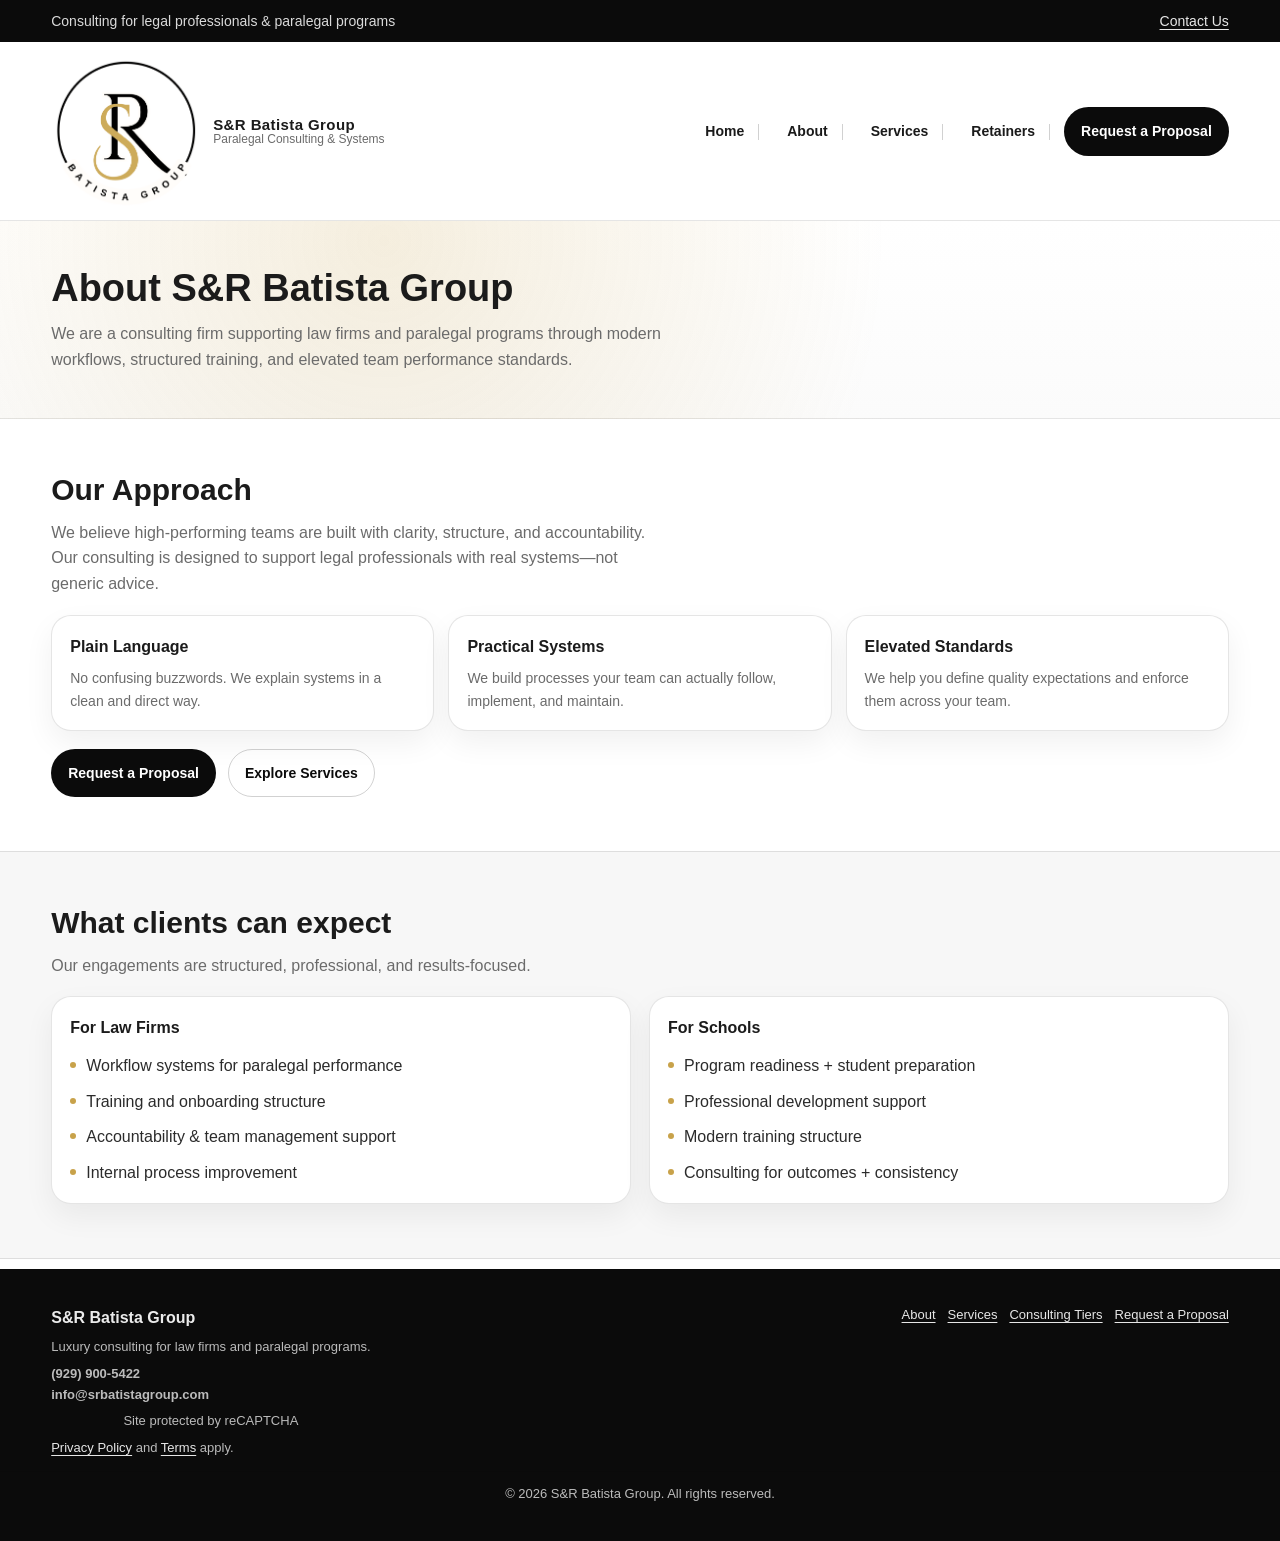
<file: about.html>
<!DOCTYPE html>
<html lang="en">
<head>
  <meta charset="UTF-8" />
  <meta name="viewport" content="width=device-width, initial-scale=1.0" />
  <meta name="format-detection" content="telephone=yes">
  <title>About | S&R Batista Group</title>
  <link rel="stylesheet" href="style.css" />
  <!-- Favicons -->
<link rel="apple-touch-icon" sizes="180x180" href="/assets/favicons/apple-touch-icon.png">
<link rel="icon" type="image/png" sizes="32x32" href="/assets/favicons/favicon-32x32.png">
<link rel="icon" type="image/png" sizes="16x16" href="/assets/favicons/favicon-16x16.png">
<link rel="manifest" href="/assets/favicons/site.webmanifest">
<link rel="mask-icon" href="/assets/favicons/safari-pinned-tab.svg" color="#c8a24a">
<link rel="shortcut icon" href="/assets/favicons/favicon.ico">
<meta name="msapplication-TileColor" content="#ffffff">
<meta name="theme-color" content="#ffffff">
  <script type="application/ld+json">
{
  "@context": "https://schema.org",
  "@graph": [

    {
      "@type": "Organization",
      "@id": "https://srbatistagroup.com/#organization",
      "name": "S&R Batista Group",
      "url": "https://srbatistagroup.com",
      "logo": "https://srbatistagroup.com/logo.png",
      "email": "info@srbatistagroup.com",
      "telephone": "+1-929-900-5422"
    },

    {
      "@type": "ContactPoint",
      "@id": "https://srbatistagroup.com/#contactpoint",
      "telephone": "+1-929-900-5422",
      "contactType": "customer service",
      "email": "info@srbatistagroup.com",
      "availableLanguage": ["English", "Spanish"],
      "areaServed": "US"
    },

    {
      "@type": "ProfessionalService",
      "@id": "https://srbatistagroup.com/#professionalservice",
      "name": "S&R Batista Group",
      "url": "https://srbatistagroup.com",
      "telephone": "+1-929-900-5422",
      "email": "info@srbatistagroup.com",
      "areaServed": {
        "@type": "AdministrativeArea",
        "name": "United States"
      },
      "openingHoursSpecification": {
        "@type": "OpeningHoursSpecification",
        "dayOfWeek": [
          "Monday",
          "Tuesday",
          "Wednesday",
          "Thursday",
          "Friday",
          "Saturday"
        ],
        "opens": "10:00",
        "closes": "18:00"
      }
    }

  ]
}
</script>
</head>
<body>

  <div class="topbar">
    <div class="container">
      <div>Consulting for legal professionals & paralegal programs</div>
      <div><a href="contact.html">Contact Us</a></div>
    </div>
  </div>

  <header class="header">
    <div class="container">
      <a class="brand" href="index.html">
        <img src="logo.png" alt="S&R Batista Group Logo" style="width:150px; height:150px; border-radius:50%; object-fit:cover;">
        <div class="name">
          <strong>S&R Batista Group</strong>
          <span>Paralegal Consulting & Systems</span>
        </div>
      </a>

      <nav class="nav">
        <a href="index.html">Home</a>
        <a href="about.html">About</a>
        <a href="services.html">Services</a>
        <a href="retainers.html">Retainers</a>
        <a class="btn btn-primary" href="proposal.html">Request a Proposal</a>
      </nav>
    </div>
  </header>

  <section class="page-hero">
    <div class="container">
      <h1>About S&R Batista Group</h1>
      <p>
        We are a consulting firm supporting law firms and paralegal programs through modern workflows,
        structured training, and elevated team performance standards.
      </p>
    </div>
  </section>

  <section class="section">
    <div class="container">
      <h2>Our Approach</h2>
      <p class="lead">
        We believe high-performing teams are built with clarity, structure, and accountability.
        Our consulting is designed to support legal professionals with real systems—not generic advice.
      </p>

      <div class="grid-3">
        <div class="card">
          <h3>Plain Language</h3>
          <p>No confusing buzzwords. We explain systems in a clean and direct way.</p>
        </div>
        <div class="card">
          <h3>Practical Systems</h3>
          <p>We build processes your team can actually follow, implement, and maintain.</p>
        </div>
        <div class="card">
          <h3>Elevated Standards</h3>
          <p>We help you define quality expectations and enforce them across your team.</p>
        </div>
      </div>

      <div class="hero-actions" style="margin-top:18px;">
        <a class="btn btn-primary" href="proposal.html">Request a Proposal</a>
        <a class="btn btn-outline" href="services.html">Explore Services</a>
      </div>
    </div>
  </section>

  <section class="section light">
    <div class="container">
      <h2>What clients can expect</h2>
      <p class="lead">Our engagements are structured, professional, and results-focused.</p>

      <div class="split">
        <div class="card">
          <h3>For Law Firms</h3>
          <ul class="list">
            <li>Workflow systems for paralegal performance</li>
            <li>Training and onboarding structure</li>
            <li>Accountability & team management support</li>
            <li>Internal process improvement</li>
          </ul>
        </div>

        <div class="card">
          <h3>For Schools</h3>
          <ul class="list">
            <li>Program readiness + student preparation</li>
            <li>Professional development support</li>
            <li>Modern training structure</li>
            <li>Consulting for outcomes + consistency</li>
          </ul>
        </div>
      </div>
    </div>
  </section>

  <footer class="footer">
  <div class="container">
    <div class="footer-brand">
      <strong>S&R Batista Group</strong>
      <p>Luxury consulting for law firms and paralegal programs.</p>
      <p class="footer-contact">
        <a href="tel:+19299005422">(929) 900-5422</a><br>
        <a href="mailto:info@srbatistagroup.com">info@srbatistagroup.com</a>
      </p>
      <p class="recaptcha-notice"> Site protected by reCAPTCHA 
        <p><a href="https://policies.google.com/privacy" target="_blank" rel="noopener">Privacy Policy</a>
        and
        <a href="https://policies.google.com/terms" target="_blank" rel="noopener">Terms</a> apply.
        </p>
      </p>
    </div>
    <div class="small-links">
      <a href="about.html">About</a>
      <a href="services.html">Services</a>
      <a href="tiers.html">Consulting Tiers</a>
      <a href="proposal.html">Request a Proposal</a>
    </div>
  </div>
  <!-- centered copyright -->
  <p class="footer-copy">
    © <span id="year"></span> S&R Batista Group. All rights reserved.
  </p>
</footer>

<script>
  document.getElementById("year").textContent = new Date().getFullYear();
</script>

</body>
</html>
</file>
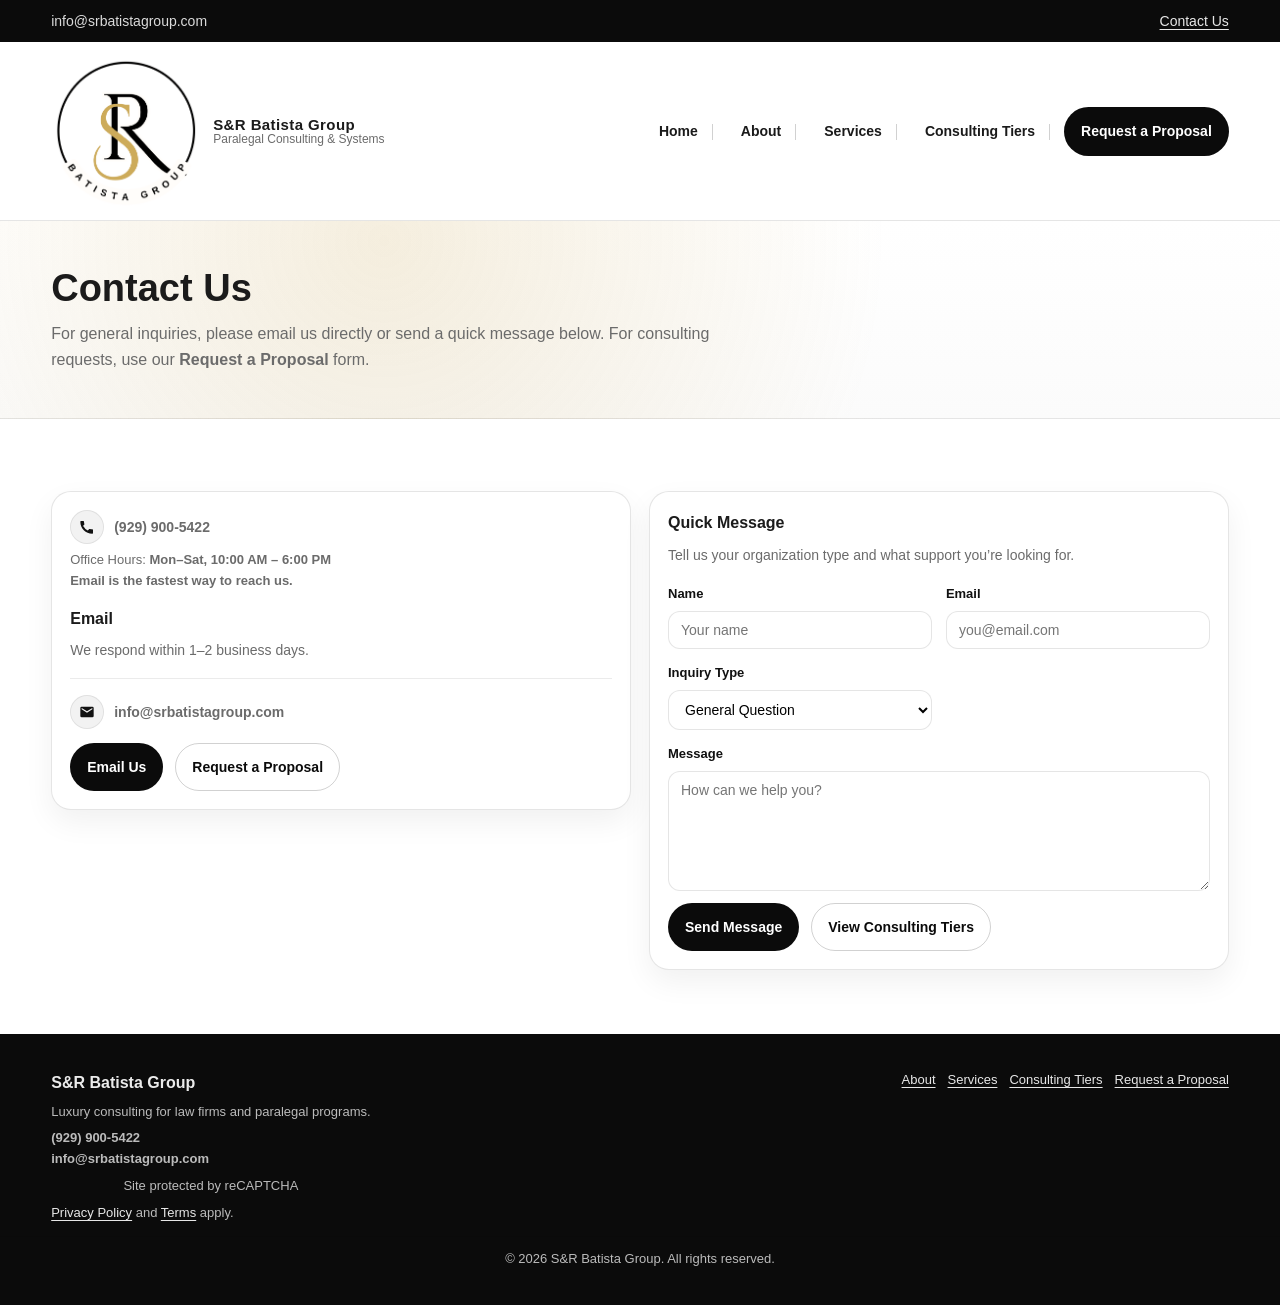
<file: contact.html>
<!DOCTYPE html>
<html lang="en">
<head>
  <meta charset="UTF-8" />
  <meta name="viewport" content="width=device-width, initial-scale=1.0" />
  <meta name="format-detection" content="telephone=yes">
  <title>Contact Us | S&R Batista Group</title>
  <link rel="stylesheet" href="style.css" />
  <!-- Favicons -->
<link rel="apple-touch-icon" sizes="180x180" href="/assets/favicons/apple-touch-icon.png">
<link rel="icon" type="image/png" sizes="32x32" href="/assets/favicons/favicon-32x32.png">
<link rel="icon" type="image/png" sizes="16x16" href="/assets/favicons/favicon-16x16.png">
<link rel="manifest" href="/assets/favicons/site.webmanifest">
<link rel="mask-icon" href="/assets/favicons/safari-pinned-tab.svg" color="#c8a24a">
<link rel="shortcut icon" href="/assets/favicons/favicon.ico">
<meta name="msapplication-TileColor" content="#ffffff">
<meta name="theme-color" content="#ffffff">

  <script type="application/ld+json">
{
  "@context": "https://schema.org",
  "@graph": [

    {
      "@type": "Organization",
      "@id": "https://srbatistagroup.com/#organization",
      "name": "S&R Batista Group",
      "url": "https://srbatistagroup.com",
      "logo": "https://srbatistagroup.com/logo.png",
      "email": "info@srbatistagroup.com",
      "telephone": "+1-929-900-5422",
      "sameAs": []
    },

    {
      "@type": "ContactPoint",
      "@id": "https://srbatistagroup.com/#contactpoint",
      "telephone": "+1-929-900-5422",
      "contactType": "customer service",
      "email": "info@srbatistagroup.com",
      "availableLanguage": ["English", "Spanish"],
      "areaServed": "US"
    },

    {
      "@type": "ProfessionalService",
      "@id": "https://srbatistagroup.com/#professionalservice",
      "name": "S&R Batista Group",
      "url": "https://srbatistagroup.com",
      "telephone": "+1-929-900-5422",
      "email": "info@srbatistagroup.com",
      "areaServed": {
        "@type": "AdministrativeArea",
        "name": "United States"
      },
      "openingHoursSpecification": {
        "@type": "OpeningHoursSpecification",
        "dayOfWeek": [
          "Monday",
          "Tuesday",
          "Wednesday",
          "Thursday",
          "Friday",
          "Saturday"
        ],
        "opens": "10:00",
        "closes": "18:00"
      }
    },

    {
      "@type": "ProfessionalService",
      "@id": "https://srbatistagroup.com/#bronx-office",
      "name": "S&R Batista Group – Bronx Office",
      "parentOrganization": {
        "@id": "https://srbatistagroup.com/#organization"
      },
      "address": {
        "@type": "PostalAddress",
        "streetAddress": "391 E 149th Street, Suite 318",
        "addressLocality": "Bronx",
        "addressRegion": "NY",
        "postalCode": "10455",
        "addressCountry": "US"
      }
    },

    {
      "@type": "ProfessionalService",
      "@id": "https://srbatistagroup.com/#unioncity-office",
      "name": "S&R Batista Group – Union City Office",
      "parentOrganization": {
        "@id": "https://srbatistagroup.com/#organization"
      },
      "address": {
        "@type": "PostalAddress",
        "streetAddress": "1912 Bergenline Ave",
        "addressLocality": "Union City",
        "addressRegion": "NJ",
        "postalCode": "07087",
        "addressCountry": "US"
      }
    }

  ]
}
</script>
</head>
<body>

  <div class="topbar">
    <div class="container">
      <div>info@srbatistagroup.com</div>
      <div><a href="contact.html">Contact Us</a></div>
    </div>
  </div>

  <header class="header">
    <div class="container">
      <a class="brand" href="index.html">
        <img src="logo.png" alt="S&R Batista Group Logo" style="width:150px; height:150px; border-radius:50%; object-fit:cover;">
        <div class="name">
          <strong>S&R Batista Group</strong>
          <span>Paralegal Consulting & Systems</span>
        </div>
      </a>

      <nav class="nav">
        <a href="index.html">Home</a>
        <a href="about.html">About</a>
        <a href="services.html">Services</a>
        <a href="tiers.html" class="no-divider">Consulting Tiers</a>

        <a class="btn btn-primary" href="proposal.html">Request a Proposal</a>
      </nav>
    </div>
  </header>

  <section class="page-hero">
    <div class="container">
      <h1>Contact Us</h1>
      <p>
        For general inquiries, please email us directly or send a quick message below.
        For consulting requests, use our <strong>Request a Proposal</strong> form.
      </p>
    </div>
  </section>

  <section class="section">
    <div class="container">
      <div class="split">

      <div class="card">

  <!-- PHONE -->
  <p class="contact-line">
    <span class="icon">
      <!-- Phone icon -->
      <svg viewBox="0 0 24 24" aria-hidden="true">
        <path d="M6.62 10.79a15.05 15.05 0 006.59 6.59l2.2-2.2a1 1 0 011.01-.24c1.12.37 2.33.57 3.58.57a1 1 0 011 1V21a1 1 0 01-1 1C10.07 22 2 13.93 2 4a1 1 0 011-1h3.5a1 1 0 011 1c0 1.25.2 2.46.57 3.58a1 1 0 01-.25 1.01l-2.2 2.2z"/>
      </svg>
    </span>
    <a href="tel:+19299005422">(929) 900-5422</a>
  </p>

  <p style="color: var(--muted); font-size: 13px; margin-bottom: 14px;">
    Office Hours: <strong>Mon–Sat, 10:00 AM – 6:00 PM</strong><br>
    <strong>Email is the fastest way to reach us.</strong>
  </p>

  <!-- EMAIL -->
  <h3>Email</h3>
  <p style="color: var(--muted); font-size: 14px;">
    We respond within 1–2 business days.
  </p>

  <div class="hr"></div>

  <p class="contact-line">
    <span class="icon">
      <!-- Email icon -->
      <svg viewBox="0 0 24 24" aria-hidden="true">
        <path d="M20 4H4a2 2 0 00-2 2v12a2 2 0 002 2h16a2 2 0 002-2V6a2 2 0 00-2-2zm0 4l-8 5-8-5V6l8 5 8-5v2z"/>
      </svg>
    </span>
    <strong>
      <a href="mailto:info@srbatistagroup.com">info@srbatistagroup.com</a>
    </strong>
  </p>

  <div class="hero-actions" style="margin-top:14px;">
    <a class="btn btn-primary" href="mailto:info@srbatistagroup.com">Email Us</a>
    <a class="btn btn-outline" href="proposal.html">Request a Proposal</a>
  </div>

</div>


        <div class="card">
          <h3>Quick Message</h3>
          <p style="color: var(--muted); font-size: 14px; margin-bottom: 10px;">
            Tell us your organization type and what support you’re looking for.
          </p>

          <form
            id="contact-form"
            class="form"
            action="https://formspree.io/f/xykwnoov"
            method="POST"
            style="box-shadow:none; border:none; padding:0;"
            data-formspree
            >

            <div class="form-grid">

              <div class="field">
                <label>Name</label>
                <input type="text" name="name" placeholder="Your name" required />
              </div>

              <div class="field">
                <label>Email</label>
                <input type="email" name="email" placeholder="you@email.com" required />
              </div>

              <div class="form-group">
                <label>Inquiry Type</label>
                  <select name="inquiry">
                     <option>General Question</option>
                     <option>Request a Proposal</option>
                     <option>Consulting Services</option>
                  </select>
              </div>

              <div class="field" style="grid-column:1 / -1;">
                <label>Message</label>
                <textarea name="message" placeholder="How can we help you?" required></textarea>
              </div>

            </div>

            <div class="form-actions">
              <button class="btn btn-primary" type="submit">Send Message</button>
              <a class="btn btn-outline" href="tiers.html">View Consulting Tiers</a>
            </div>
          </form>
          <div id="form-status" class="form-success" hidden></div>
            <div id="form-success" class="form-success">
              <h4>Thank you for your message</h4>
              <p>
                A member of our team will review your inquiry and respond within
                <strong>24–48 business hours</strong>.
              </p>
            </div>
        </div>

      </div>
    </div>
  </section>

 <footer class="footer">
  <div class="container">

    <div class="footer-brand">
      <strong>S&R Batista Group</strong>
      <p>Luxury consulting for law firms and paralegal programs.</p>

      <p class="footer-contact">
        <a href="tel:+19299005422">(929) 900-5422</a><br>
        <a href="mailto:info@srbatistagroup.com">info@srbatistagroup.com</a>
      </p>
      <p class="recaptcha-notice"> Site protected by reCAPTCHA 
        <p><a href="https://policies.google.com/privacy" target="_blank" rel="noopener">Privacy Policy</a>
        and
        <a href="https://policies.google.com/terms" target="_blank" rel="noopener">Terms</a> apply.
        </p>
      </p>
    </div>
    <div class="small-links">
      <a href="about.html">About</a>
      <a href="services.html">Services</a>
      <a href="tiers.html">Consulting Tiers</a>
      <a href="proposal.html">Request a Proposal</a>
    </div>

  </div>

  <!-- centered copyright -->
  <p class="footer-copy">
    © <span id="year"></span> S&R Batista Group. All rights reserved.
  </p>
</footer>

<script>
  document.getElementById("year").textContent = new Date().getFullYear();

  window.addEventListener("DOMContentLoaded", function () {
  const form = document.getElementById("contact-form");
  const status = document.getElementById("form-status");

  Formspree.form(form, {
    onSuccess: function () {
      form.reset();
      form.style.display = "none";
      status.hidden = false;
      status.innerHTML = `
        <h4>Thank you for your message</h4>
        <p>
          A member of our team will respond within
          <strong>24–48 business hours</strong>.
        </p>
      `;
    },
    onError: function () {
      status.hidden = false;
      status.innerHTML =
        "Something went wrong. Please email us directly at info@srbatistagroup.com.";
    }
  });
});
</script>
<script src="https://formspree.io/js/formspree.js"></script>
</body>
</html>
</file>
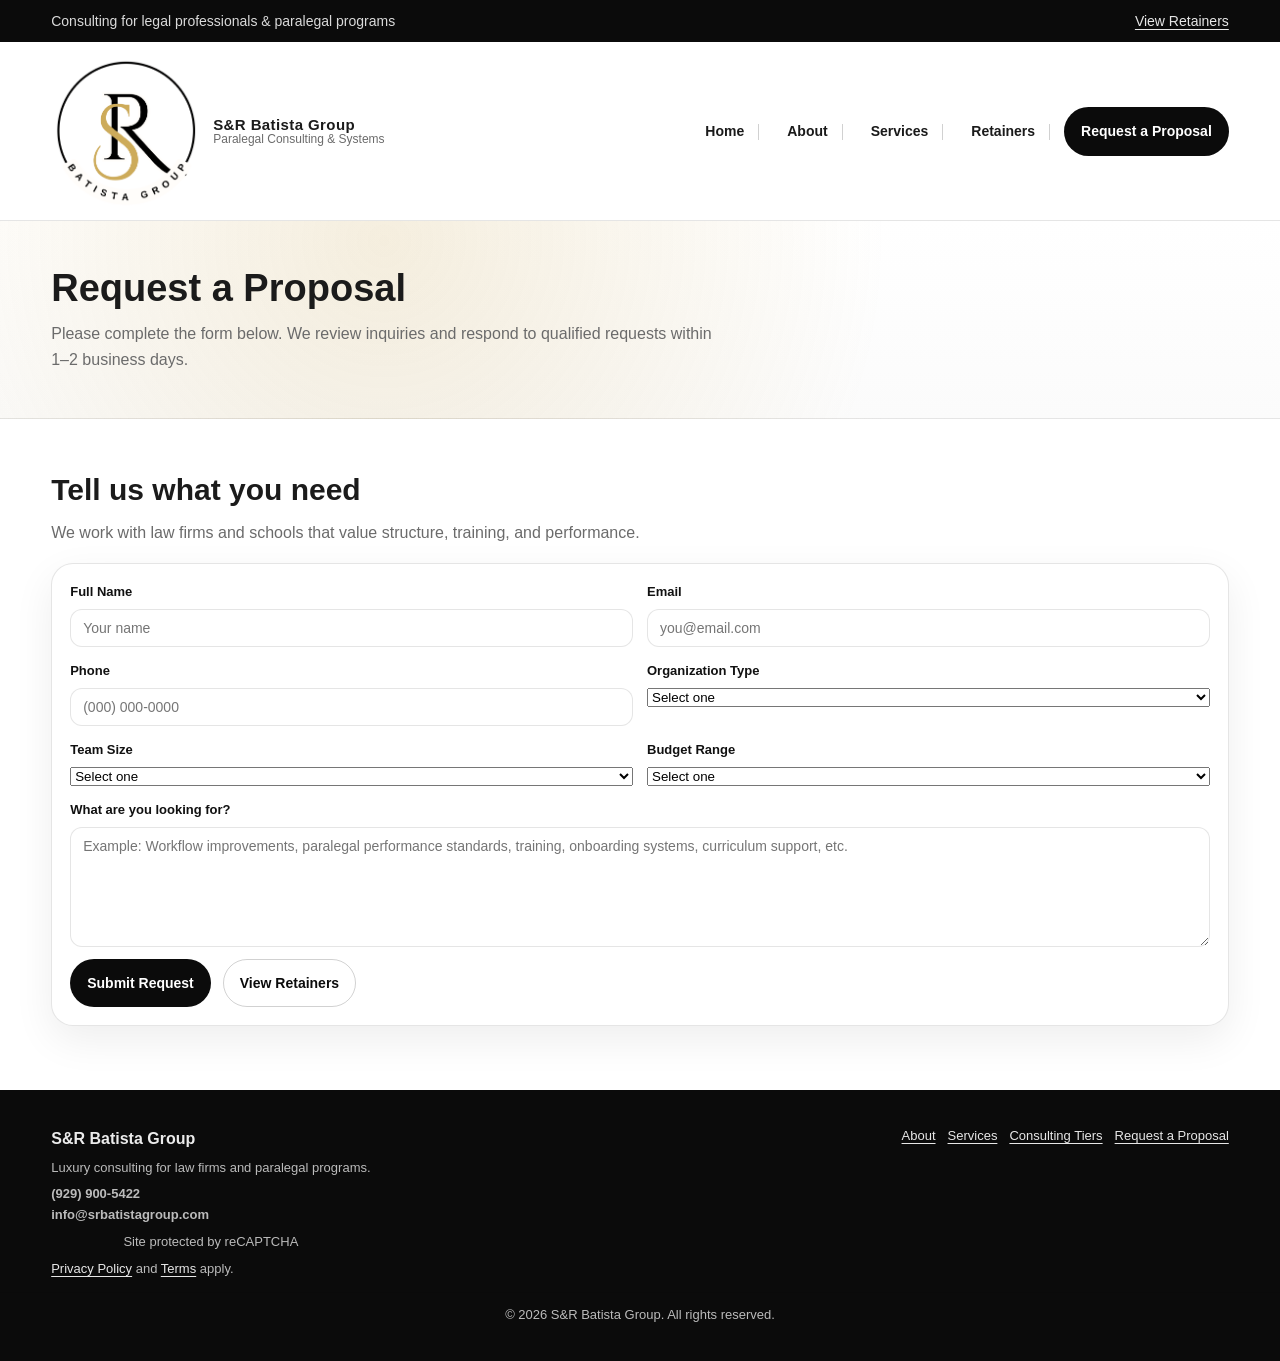
<file: proposal.html>
<!DOCTYPE html>
<html lang="en">
<head>
  <meta charset="UTF-8" />
  <meta name="viewport" content="width=device-width, initial-scale=1.0" />
  <meta name="format-detection" content="telephone=yes">
  <title>Request a Proposal | S&R Batista Group</title>
  <link rel="stylesheet" href="style.css" />
  <!-- Favicons -->
<link rel="apple-touch-icon" sizes="180x180" href="/assets/favicons/apple-touch-icon.png">
<link rel="icon" type="image/png" sizes="32x32" href="/assets/favicons/favicon-32x32.png">
<link rel="icon" type="image/png" sizes="16x16" href="/assets/favicons/favicon-16x16.png">
<link rel="manifest" href="/assets/favicons/site.webmanifest">
<link rel="mask-icon" href="/assets/favicons/safari-pinned-tab.svg" color="#c8a24a">
<link rel="shortcut icon" href="/assets/favicons/favicon.ico">
<meta name="msapplication-TileColor" content="#ffffff">
<meta name="theme-color" content="#ffffff">

  <script type="application/ld+json">
{
  "@context": "https://schema.org",
  "@graph": [

    {
      "@type": "Organization",
      "@id": "https://srbatistagroup.com/#organization",
      "name": "S&R Batista Group",
      "url": "https://srbatistagroup.com",
      "logo": "https://srbatistagroup.com/logo.png",
      "email": "info@srbatistagroup.com",
      "telephone": "+1-929-900-5422",
      "sameAs": []
    },

    {
      "@type": "ContactPoint",
      "@id": "https://srbatistagroup.com/#contactpoint",
      "telephone": "+1-929-900-5422",
      "contactType": "customer service",
      "email": "info@srbatistagroup.com",
      "availableLanguage": ["English", "Spanish"],
      "areaServed": "US"
    },

    {
      "@type": "ProfessionalService",
      "@id": "https://srbatistagroup.com/#professionalservice",
      "name": "S&R Batista Group",
      "url": "https://srbatistagroup.com",
      "telephone": "+1-929-900-5422",
      "email": "info@srbatistagroup.com",
      "areaServed": {
        "@type": "AdministrativeArea",
        "name": "United States"
      },
      "openingHoursSpecification": {
        "@type": "OpeningHoursSpecification",
        "dayOfWeek": [
          "Monday",
          "Tuesday",
          "Wednesday",
          "Thursday",
          "Friday",
          "Saturday"
        ],
        "opens": "10:00",
        "closes": "18:00"
      }
    },

    {
      "@type": "ProfessionalService",
      "@id": "https://srbatistagroup.com/#bronx-office",
      "name": "S&R Batista Group – Bronx Office",
      "parentOrganization": {
        "@id": "https://srbatistagroup.com/#organization"
      },
      "address": {
        "@type": "PostalAddress",
        "streetAddress": "391 E 149th Street, Suite 318",
        "addressLocality": "Bronx",
        "addressRegion": "NY",
        "postalCode": "10455",
        "addressCountry": "US"
      }
    },

    {
      "@type": "ProfessionalService",
      "@id": "https://srbatistagroup.com/#unioncity-office",
      "name": "S&R Batista Group – Union City Office",
      "parentOrganization": {
        "@id": "https://srbatistagroup.com/#organization"
      },
      "address": {
        "@type": "PostalAddress",
        "streetAddress": "1912 Bergenline Ave",
        "addressLocality": "Union City",
        "addressRegion": "NJ",
        "postalCode": "07087",
        "addressCountry": "US"
      }
    }

  ]
}
  </script>
</head>
<body>

  <div class="topbar">
    <div class="container">
      <div>Consulting for legal professionals & paralegal programs</div>
      <div><a href="retainers.html">View Retainers</a></div>
    </div>
  </div>

  <header class="header">
    <div class="container">
      <a class="brand" href="index.html">
        <img src="logo.png" alt="S&R Batista Group Logo" style="width:150px; height:150px; border-radius:50%; object-fit:cover;">
        <div class="name">
          <strong>S&R Batista Group</strong>
          <span>Paralegal Consulting & Systems</span>
        </div>
      </a>

      <nav class="nav">
        <a href="index.html">Home</a>
        <a href="about.html">About</a>
        <a href="services.html">Services</a>
        <a href="retainers.html">Retainers</a>
        <a class="btn btn-primary" href="proposal.html">Request a Proposal</a>
      </nav>
    </div>
  </header>

  <section class="page-hero">
    <div class="container">
      <h1>Request a Proposal</h1>
      <p>
        Please complete the form below. We review inquiries and respond to qualified requests within 1–2 business days.
      </p>
    </div>
  </section>

  <section class="section">
    <div class="container">
      <h2>Tell us what you need</h2>
      <p class="lead">
        We work with law firms and schools that value structure, training, and performance.
      </p>

      <form class="form" onsubmit="event.preventDefault(); alert('Form submitted!">
        <div class="form-grid">

          <div class="field">
            <label>Full Name</label>
            <input type="text" placeholder="Your name" required />
          </div>

          <div class="field">
            <label>Email</label>
            <input type="email" placeholder="you@email.com" required />
          </div>

          <div class="field">
            <label>Phone</label>
            <input type="tel" placeholder="(000) 000-0000" />
          </div>

          <div class="field">
            <label>Organization Type</label>
            <select required>
              <option value="">Select one</option>
              <option>Law Firm</option>
              <option>School / Paralegal Program</option>
              <option>Other</option>
            </select>
          </div>

          <div class="field">
            <label>Team Size</label>
            <select required>
              <option value="">Select one</option>
              <option>1–5</option>
              <option>6–15</option>
              <option>16–30</option>
              <option>30+</option>
            </select>
          </div>

          <div class="field">
            <label>Budget Range</label>
            <select required>
              <option value="">Select one</option>
              <option>$2,500 – $5,000</option>
              <option>$5,000 – $10,000</option>
              <option>$10,000+</option>
              <option>Not sure yet</option>
            </select>
          </div>

          <div class="field" style="grid-column: 1 / -1;">
            <label>What are you looking for?</label>
            <textarea placeholder="Example: Workflow improvements, paralegal performance standards, training, onboarding systems, curriculum support, etc." required></textarea>
          </div>

        </div>

        <div class="form-actions">
          <button class="btn btn-primary" type="submit">Submit Request</button>
          <a class="btn btn-outline" href="retainers.html">View Retainers</a>
        </div>
      </form>

    </div>
  </section>

 <footer class="footer">
  <div class="container">

    <div class="footer-brand">
      <strong>S&R Batista Group</strong>
      <p>Luxury consulting for law firms and paralegal programs.</p>

      <p class="footer-contact">
        <a href="tel:+19299005422">(929) 900-5422</a><br>
        <a href="mailto:info@srbatistagroup.com">info@srbatistagroup.com</a>
      </p>
      <p class="recaptcha-notice"> Site protected by reCAPTCHA 
        <p><a href="https://policies.google.com/privacy" target="_blank" rel="noopener">Privacy Policy</a>
        and
        <a href="https://policies.google.com/terms" target="_blank" rel="noopener">Terms</a> apply.
        </p>
      </p>
    </div>
    <div class="small-links">
      <a href="about.html">About</a>
      <a href="services.html">Services</a>
      <a href="tiers.html">Consulting Tiers</a>
      <a href="proposal.html">Request a Proposal</a>
    </div>

  </div>

  <!-- centered copyright -->
  <p class="footer-copy">
    © <span id="year"></span> S&R Batista Group. All rights reserved.
  </p>
</footer>

<script>
  document.getElementById("year").textContent = new Date().getFullYear();
</script>

</body>
</html>
</file>
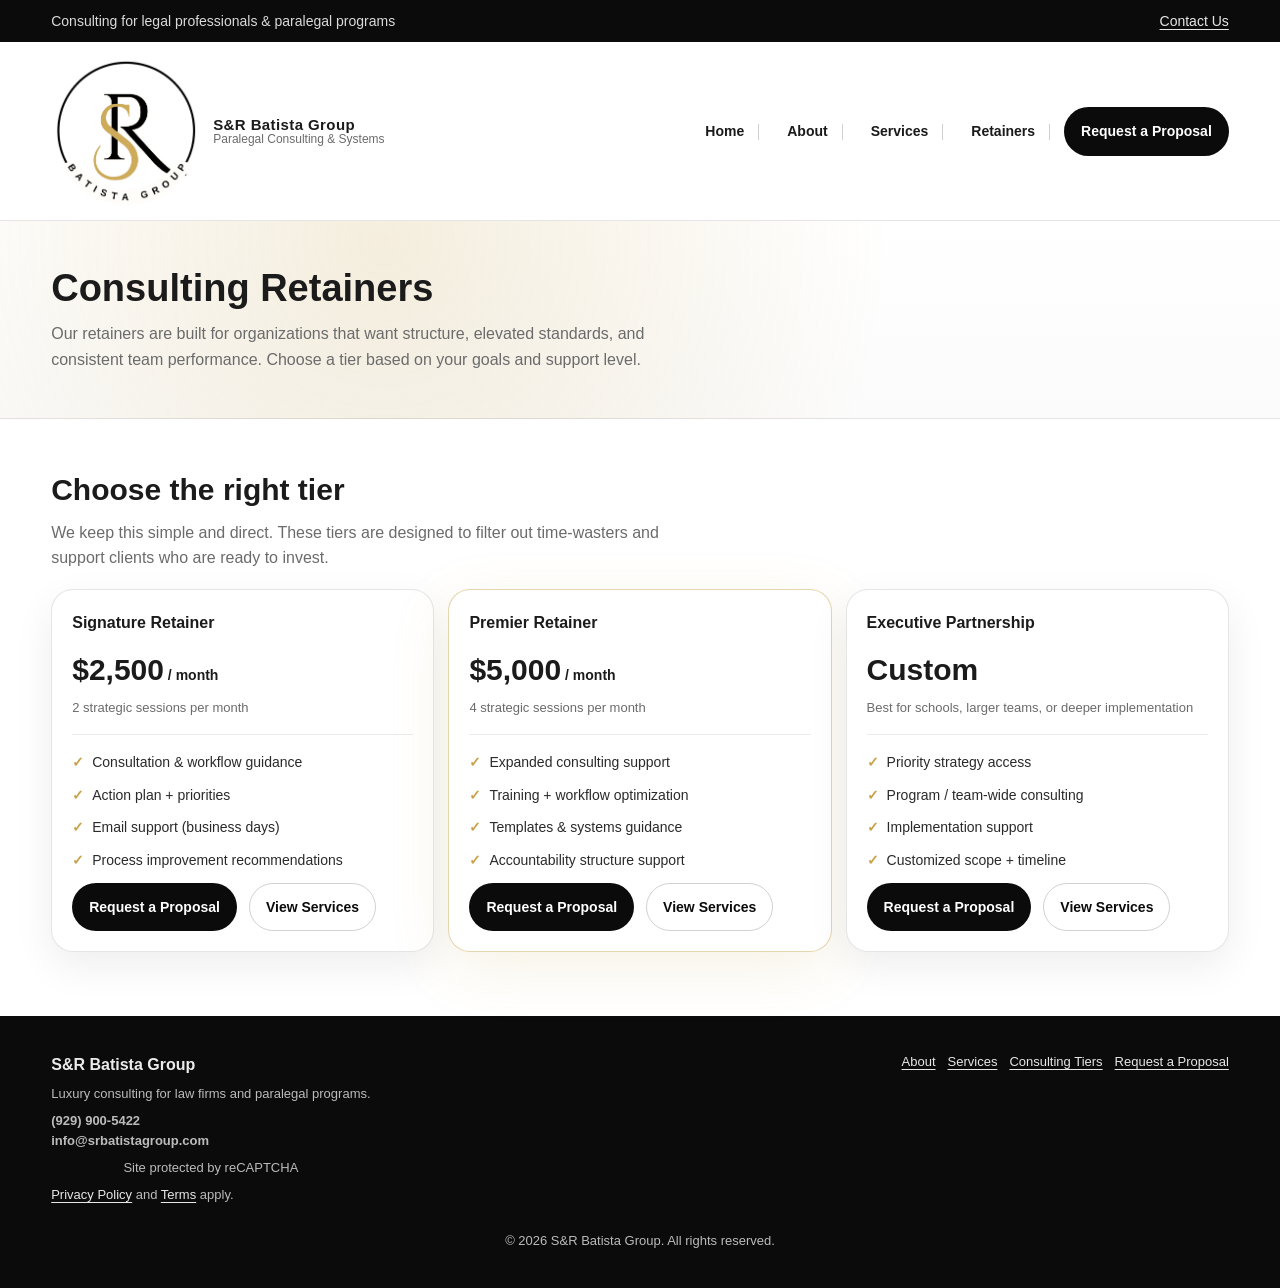
<file: retainers.html>
<!DOCTYPE html>
<html lang="en">
<head>
  <meta charset="UTF-8" />
  <meta name="viewport" content="width=device-width, initial-scale=1.0" />
  <meta name="format-detection" content="telephone=yes">
  <title>Retainers | S&R Batista Group</title>
  <link rel="stylesheet" href="style.css" />
  <!-- Favicons -->
<link rel="apple-touch-icon" sizes="180x180" href="/assets/favicons/apple-touch-icon.png">
<link rel="icon" type="image/png" sizes="32x32" href="/assets/favicons/favicon-32x32.png">
<link rel="icon" type="image/png" sizes="16x16" href="/assets/favicons/favicon-16x16.png">
<link rel="manifest" href="/assets/favicons/site.webmanifest">
<link rel="mask-icon" href="/assets/favicons/safari-pinned-tab.svg" color="#c8a24a">
<link rel="shortcut icon" href="/assets/favicons/favicon.ico">
<meta name="msapplication-TileColor" content="#ffffff">
<meta name="theme-color" content="#ffffff">

  <script type="application/ld+json">
{
  "@context": "https://schema.org",
  "@graph": [

    {
      "@type": "Organization",
      "@id": "https://srbatistagroup.com/#organization",
      "name": "S&R Batista Group",
      "url": "https://srbatistagroup.com",
      "logo": "https://srbatistagroup.com/logo.png",
      "email": "info@srbatistagroup.com",
      "telephone": "+1-929-900-5422",
      "sameAs": []
    },

    {
      "@type": "ContactPoint",
      "@id": "https://srbatistagroup.com/#contactpoint",
      "telephone": "+1-929-900-5422",
      "contactType": "customer service",
      "email": "info@srbatistagroup.com",
      "availableLanguage": ["English", "Spanish"],
      "areaServed": "US"
    },

    {
      "@type": "ProfessionalService",
      "@id": "https://srbatistagroup.com/#professionalservice",
      "name": "S&R Batista Group",
      "url": "https://srbatistagroup.com",
      "telephone": "+1-929-900-5422",
      "email": "info@srbatistagroup.com",
      "areaServed": {
        "@type": "AdministrativeArea",
        "name": "United States"
      },
      "openingHoursSpecification": {
        "@type": "OpeningHoursSpecification",
        "dayOfWeek": [
          "Monday",
          "Tuesday",
          "Wednesday",
          "Thursday",
          "Friday",
          "Saturday"
        ],
        "opens": "10:00",
        "closes": "18:00"
      }
    },

    {
      "@type": "ProfessionalService",
      "@id": "https://srbatistagroup.com/#bronx-office",
      "name": "S&R Batista Group – Bronx Office",
      "parentOrganization": {
        "@id": "https://srbatistagroup.com/#organization"
      },
      "address": {
        "@type": "PostalAddress",
        "streetAddress": "391 E 149th Street, Suite 318",
        "addressLocality": "Bronx",
        "addressRegion": "NY",
        "postalCode": "10455",
        "addressCountry": "US"
      }
    },

    {
      "@type": "ProfessionalService",
      "@id": "https://srbatistagroup.com/#unioncity-office",
      "name": "S&R Batista Group – Union City Office",
      "parentOrganization": {
        "@id": "https://srbatistagroup.com/#organization"
      },
      "address": {
        "@type": "PostalAddress",
        "streetAddress": "1912 Bergenline Ave",
        "addressLocality": "Union City",
        "addressRegion": "NJ",
        "postalCode": "07087",
        "addressCountry": "US"
      }
    }

  ]
}
</script>
</head>
<body>

  <div class="topbar">
    <div class="container">
      <div>Consulting for legal professionals & paralegal programs</div>
      <div><a href="contact.html">Contact Us</a></div>
    </div>
  </div>

  <header class="header">
    <div class="container">
      <a class="brand" href="index.html">
        <img src="logo.png" alt="S&R Batista Group Logo" style="width:150px; height:150px; border-radius:50%; object-fit:cover;">
        <div class="name">
          <strong>S&R Batista Group</strong>
          <span>Paralegal Consulting & Systems</span>
        </div>
      </a>

      <nav class="nav">
        <a href="index.html">Home</a>
        <a href="about.html">About</a>
        <a href="services.html">Services</a>
        <a href="retainers.html">Retainers</a>
        <a class="btn btn-primary" href="proposal.html">Request a Proposal</a>
      </nav>
    </div>
  </header>

  <section class="page-hero">
    <div class="container">
      <h1>Consulting Retainers</h1>
      <p>
        Our retainers are built for organizations that want structure, elevated standards, and consistent team performance.
        Choose a tier based on your goals and support level.
      </p>
    </div>
  </section>

  <section class="section">
    <div class="container">
      <h2>Choose the right tier</h2>
      <p class="lead">
        We keep this simple and direct. These tiers are designed to filter out time-wasters and support clients who are ready to invest.
      </p>

      <div class="pricing">

        <div class="price-card">
          <div class="price-name">Signature Retainer</div>
          <div class="price">$2,500<span style="font-size:14px; font-weight:800;"> / month</span></div>
          <div class="subprice">2 strategic sessions per month</div>
          <div class="hr"></div>
          <ul>
            <li><span class="check">✓</span> Consultation & workflow guidance</li>
            <li><span class="check">✓</span> Action plan + priorities</li>
            <li><span class="check">✓</span> Email support (business days)</li>
            <li><span class="check">✓</span> Process improvement recommendations</li>
          </ul>
          <div class="form-actions">
            <a class="btn btn-primary" href="proposal.html">Request a Proposal</a>
            <a class="btn btn-outline" href="services.html">View Services</a>
          </div>
        </div>

        <div class="price-card featured">
          <div class="price-name">Premier Retainer</div>
          <div class="price">$5,000<span style="font-size:14px; font-weight:800;"> / month</span></div>
          <div class="subprice">4 strategic sessions per month</div>
          <div class="hr"></div>
          <ul>
            <li><span class="check">✓</span> Expanded consulting support</li>
            <li><span class="check">✓</span> Training + workflow optimization</li>
            <li><span class="check">✓</span> Templates & systems guidance</li>
            <li><span class="check">✓</span> Accountability structure support</li>
          </ul>
          <div class="form-actions">
            <a class="btn btn-primary" href="proposal.html">Request a Proposal</a>
            <a class="btn btn-outline" href="services.html">View Services</a>
          </div>
        </div>

        <div class="price-card">
          <div class="price-name">Executive Partnership</div>
          <div class="price">Custom</div>
          <div class="subprice">Best for schools, larger teams, or deeper implementation</div>
          <div class="hr"></div>
          <ul>
            <li><span class="check">✓</span> Priority strategy access</li>
            <li><span class="check">✓</span> Program / team-wide consulting</li>
            <li><span class="check">✓</span> Implementation support</li>
            <li><span class="check">✓</span> Customized scope + timeline</li>
          </ul>
          <div class="form-actions">
            <a class="btn btn-primary" href="proposal.html">Request a Proposal</a>
            <a class="btn btn-outline" href="services.html">View Services</a>
          </div>
        </div>

      </div>

    </div>
  </section>

  <footer class="footer">
  <div class="container">

    <div class="footer-brand">
      <strong>S&R Batista Group</strong>
      <p>Luxury consulting for law firms and paralegal programs.</p>

      <p class="footer-contact">
        <a href="tel:+19299005422">(929) 900-5422</a><br>
        <a href="mailto:info@srbatistagroup.com">info@srbatistagroup.com</a>
      </p>
      <p class="recaptcha-notice">
        Site protected by reCAPTCHA 
        <p><a href="https://policies.google.com/privacy" target="_blank" rel="noopener">Privacy Policy</a>
        and
        <a href="https://policies.google.com/terms" target="_blank" rel="noopener">Terms</a> apply.
        </p>
      </p>
    </div>
    <div class="small-links">
      <a href="about.html">About</a>
      <a href="services.html">Services</a>
      <a href="tiers.html">Consulting Tiers</a>
      <a href="proposal.html">Request a Proposal</a>
    </div>

  </div>

  <!-- centered copyright -->
  <p class="footer-copy">
    © <span id="year"></span> S&R Batista Group. All rights reserved.
  </p>
</footer>

<script>
  document.getElementById("year").textContent = new Date().getFullYear();
</script>

</body>
</html>
</file>
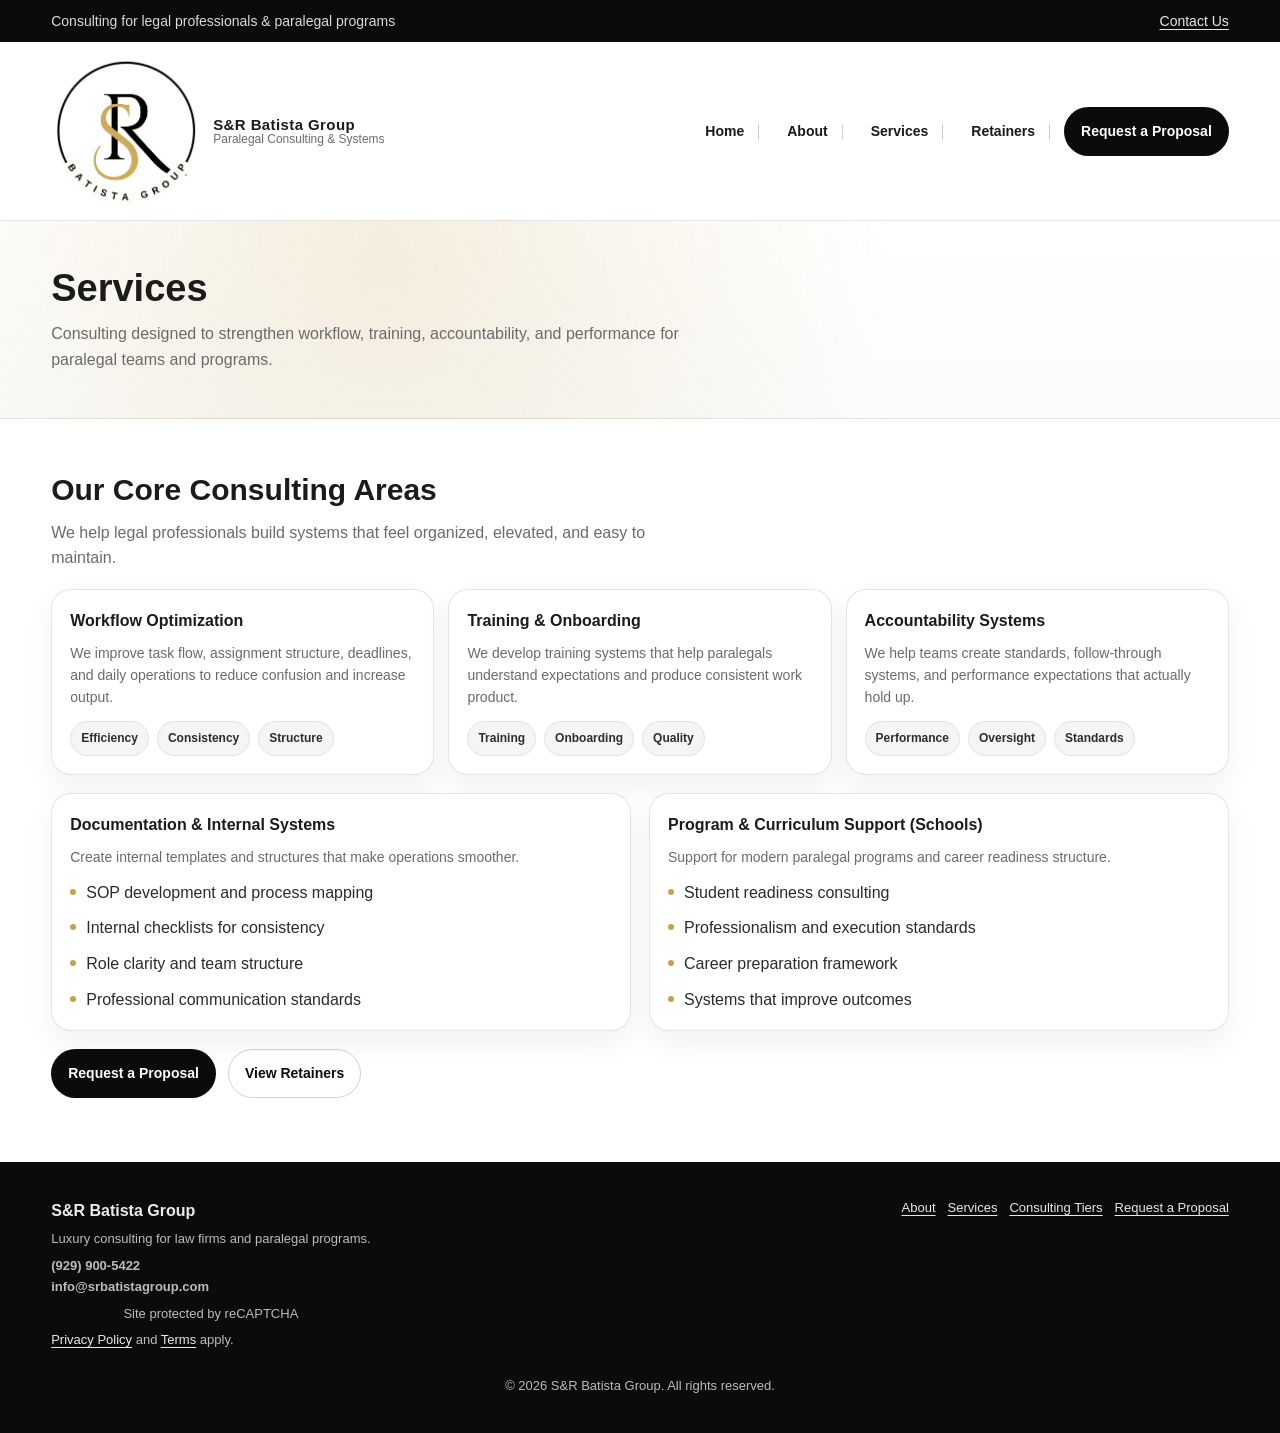
<file: services.html>
<!DOCTYPE html>
<html lang="en">
<head>
  <meta charset="UTF-8" />
  <meta name="viewport" content="width=device-width, initial-scale=1.0" />
  <meta name="format-detection" content="telephone=yes">
  <title>Services | S&R Batista Group</title>
  <link rel="stylesheet" href="style.css" />
  <!-- Favicons -->
<link rel="apple-touch-icon" sizes="180x180" href="/assets/favicons/apple-touch-icon.png">
<link rel="icon" type="image/png" sizes="32x32" href="/assets/favicons/favicon-32x32.png">
<link rel="icon" type="image/png" sizes="16x16" href="/assets/favicons/favicon-16x16.png">
<link rel="manifest" href="/assets/favicons/site.webmanifest">
<link rel="mask-icon" href="/assets/favicons/safari-pinned-tab.svg" color="#c8a24a">
<link rel="shortcut icon" href="/assets/favicons/favicon.ico">
<meta name="msapplication-TileColor" content="#ffffff">
<meta name="theme-color" content="#ffffff">

  <script type="application/ld+json">
{
  "@context": "https://schema.org",
  "@graph": [

    {
      "@type": "Organization",
      "@id": "https://srbatistagroup.com/#organization",
      "name": "S&R Batista Group",
      "url": "https://srbatistagroup.com",
      "logo": "https://srbatistagroup.com/logo.png",
      "email": "info@srbatistagroup.com",
      "telephone": "+1-929-900-5422",
      "sameAs": []
    },

    {
      "@type": "ContactPoint",
      "@id": "https://srbatistagroup.com/#contactpoint",
      "telephone": "+1-929-900-5422",
      "contactType": "customer service",
      "email": "info@srbatistagroup.com",
      "availableLanguage": ["English", "Spanish"],
      "areaServed": "US"
    },

    {
      "@type": "ProfessionalService",
      "@id": "https://srbatistagroup.com/#professionalservice",
      "name": "S&R Batista Group",
      "url": "https://srbatistagroup.com",
      "telephone": "+1-929-900-5422",
      "email": "info@srbatistagroup.com",
      "areaServed": {
        "@type": "AdministrativeArea",
        "name": "United States"
      },
      "openingHoursSpecification": {
        "@type": "OpeningHoursSpecification",
        "dayOfWeek": [
          "Monday",
          "Tuesday",
          "Wednesday",
          "Thursday",
          "Friday",
          "Saturday"
        ],
        "opens": "10:00",
        "closes": "18:00"
      }
    },

    {
      "@type": "ProfessionalService",
      "@id": "https://srbatistagroup.com/#bronx-office",
      "name": "S&R Batista Group – Bronx Office",
      "parentOrganization": {
        "@id": "https://srbatistagroup.com/#organization"
      },
      "address": {
        "@type": "PostalAddress",
        "streetAddress": "391 E 149th Street, Suite 318",
        "addressLocality": "Bronx",
        "addressRegion": "NY",
        "postalCode": "10455",
        "addressCountry": "US"
      }
    },

    {
      "@type": "ProfessionalService",
      "@id": "https://srbatistagroup.com/#unioncity-office",
      "name": "S&R Batista Group – Union City Office",
      "parentOrganization": {
        "@id": "https://srbatistagroup.com/#organization"
      },
      "address": {
        "@type": "PostalAddress",
        "streetAddress": "1912 Bergenline Ave",
        "addressLocality": "Union City",
        "addressRegion": "NJ",
        "postalCode": "07087",
        "addressCountry": "US"
      }
    }

  ]
}
</script>
</head>
<body>

  <div class="topbar">
    <div class="container">
      <div>Consulting for legal professionals & paralegal programs</div>
      <div><a href="contact.html">Contact Us</a></div>
    </div>
  </div>

  <header class="header">
    <div class="container">
      <a class="brand" href="index.html">
        <img src="logo.png" alt="S&R Batista Group Logo" style="width:150px; height:150px; border-radius:50%; object-fit:cover;">
        <div class="name">
          <strong>S&R Batista Group</strong>
          <span>Paralegal Consulting & Systems</span>
        </div>
      </a>

      <nav class="nav">
        <a href="index.html">Home</a>
        <a href="about.html">About</a>
        <a href="services.html">Services</a>
        <a href="retainers.html">Retainers</a>
        <a class="btn btn-primary" href="proposal.html">Request a Proposal</a>
      </nav>
    </div>
  </header>

  <section class="page-hero">
    <div class="container">
      <h1>Services</h1>
      <p>
        Consulting designed to strengthen workflow, training, accountability, and performance for paralegal teams and programs.
      </p>
    </div>
  </section>

  <section class="section">
    <div class="container">
      <h2>Our Core Consulting Areas</h2>
      <p class="lead">
        We help legal professionals build systems that feel organized, elevated, and easy to maintain.
      </p>

      <div class="grid-3">
        <div class="card">
          <h3>Workflow Optimization</h3>
          <p>We improve task flow, assignment structure, deadlines, and daily operations to reduce confusion and increase output.</p>
          <div class="meta">
            <span class="pill">Efficiency</span>
            <span class="pill">Consistency</span>
            <span class="pill">Structure</span>
          </div>
        </div>

        <div class="card">
          <h3>Training & Onboarding</h3>
          <p>We develop training systems that help paralegals understand expectations and produce consistent work product.</p>
          <div class="meta">
            <span class="pill">Training</span>
            <span class="pill">Onboarding</span>
            <span class="pill">Quality</span>
          </div>
        </div>

        <div class="card">
          <h3>Accountability Systems</h3>
          <p>We help teams create standards, follow-through systems, and performance expectations that actually hold up.</p>
          <div class="meta">
            <span class="pill">Performance</span>
            <span class="pill">Oversight</span>
            <span class="pill">Standards</span>
          </div>
        </div>
      </div>

      <div class="split">
        <div class="card">
          <h3>Documentation & Internal Systems</h3>
          <p>Create internal templates and structures that make operations smoother.</p>
          <ul class="list">
            <li>SOP development and process mapping</li>
            <li>Internal checklists for consistency</li>
            <li>Role clarity and team structure</li>
            <li>Professional communication standards</li>
          </ul>
        </div>

        <div class="card">
          <h3>Program & Curriculum Support (Schools)</h3>
          <p>Support for modern paralegal programs and career readiness structure.</p>
          <ul class="list">
            <li>Student readiness consulting</li>
            <li>Professionalism and execution standards</li>
            <li>Career preparation framework</li>
            <li>Systems that improve outcomes</li>
          </ul>
        </div>
      </div>

      <div class="hero-actions" style="margin-top:18px;">
        <a class="btn btn-primary" href="proposal.html">Request a Proposal</a>
        <a class="btn btn-outline" href="retainers.html">View Retainers</a>
      </div>

    </div>
  </section>

  <footer class="footer">
  <div class="container">

    <div class="footer-brand">
      <strong>S&R Batista Group</strong>
      <p>Luxury consulting for law firms and paralegal programs.</p>

      <p class="footer-contact">
        <a href="tel:+19299005422">(929) 900-5422</a><br>
        <a href="mailto:info@srbatistagroup.com">info@srbatistagroup.com</a>
      </p>
      <p class="recaptcha-notice">
        Site protected by reCAPTCHA 
        <p><a href="https://policies.google.com/privacy" target="_blank" rel="noopener">Privacy Policy</a>
        and
        <a href="https://policies.google.com/terms" target="_blank" rel="noopener">Terms</a> apply.
        </p>
      </p>
    </div>
    <div class="small-links">
      <a href="about.html">About</a>
      <a href="services.html">Services</a>
      <a href="tiers.html">Consulting Tiers</a>
      <a href="proposal.html">Request a Proposal</a>
    </div>

  </div>

  <!-- centered copyright -->
  <p class="footer-copy">
    © <span id="year"></span> S&R Batista Group. All rights reserved.
  </p>
</footer>

<script>
  document.getElementById("year").textContent = new Date().getFullYear();
</script>


</body>
</html>
</file>
<file: style.css>
:root{
  --black:#0b0b0b;
  --gold:#c8a24a;
  --white:#ffffff;
  --offwhite:#f7f7f7;
  --text:#1b1b1b;
  --muted:#6b6b6b;
  --border: rgba(0,0,0,.10);
  --shadow: 0 10px 30px rgba(0,0,0,.10);
}

*{margin:0;padding:0;box-sizing:border-box;}
body{
  font-family: Arial, Helvetica, sans-serif;
  color: var(--text);
  background: var(--white);
  line-height: 1.6;
}

a{color: inherit;text-decoration:none;}
img{max-width:100%;display:block;}

.container{
  width: 92%;
  max-width: 1180px;
  margin: 0 auto;
}

.topbar{
  background: var(--black);
  color: rgba(255,255,255,.85);
  font-size: 14px;
  padding: 10px 0;
}
.topbar .container{
  display:flex;
  align-items:center;
  justify-content:space-between;
  gap: 10px;
}
.topbar a{
  color: rgba(255,255,255,.9);
  text-decoration: underline;
  text-underline-offset: 3px;
}

.header{
  position: sticky;
  top: 0;
  z-index: 20;
  background: rgba(255,255,255,.96);
  backdrop-filter: blur(8px);
  border-bottom: 1px solid var(--border);
}

.header .container{
  display:flex;
  align-items:center;
  justify-content:space-between;
  gap: 18px;
  padding: 14px 0;
}

.brand{
  display:flex;
  align-items:center;
  gap: 12px;
}
.brand .mark{
  width: 40px;
  height: 40px;
  border-radius: 50%;
  border: 2px solid var(--black);
  display:flex;
  align-items:center;
  justify-content:center;
  font-weight:800;
  color: var(--black);
}
.brand .name{
  line-height:1.1;
}
.brand .name strong{
  display:block;
  font-size: 15px;
  letter-spacing: .4px;
}
.brand .name span{
  display:block;
  font-size: 12px;
  color: var(--muted);
}

/* Luxury menu separators */
.nav{
  display:flex;
  align-items:center;
  gap: 0; /* remove spacing so separators align perfectly */
  flex-wrap: wrap;
}

.nav a:not(.btn){
  font-weight: 700;
  font-size: 14px;
  color: #1a1a1a;
  padding: 8px 14px;
  border-radius: 999px;
  text-decoration: none;
  position: relative;
  transition: background-color .2s ease, color .2s ease;
}
.nav a:not(.btn):hover{
  background: rgba(200,162,74,.12); /* soft gold wash */
  color: #000;
}

/* The separator line between links */
.nav a:not(.btn)::after{
  content:"";
  display:inline-block;
  width: 1px;
  height: 16px;
  background: rgba(0,0,0,.18);
  margin-left: 14px;
  vertical-align: middle;
}

/* Remove separator after the last non-button link */
.nav a:not(.btn):last-of-type::after{
  display:none;
}

/* Keep your button from getting a separator */
.nav a.btn::after{
  display:none !important;
}

.btn{
  display:inline-flex;
  align-items:center;
  justify-content:center;
  gap: 8px;
  padding: 12px 16px;
  border-radius: 999px;
  font-weight: 800;
  font-size: 14px;
  border: 1px solid transparent;
  cursor:pointer;
  transition: .15s ease;
  white-space: nowrap;
}
.btn-primary{
  background: var(--black);
  color: var(--white);
}
.btn-primary:hover{
  transform: translateY(-1px);
  box-shadow: var(--shadow);
}
.btn-outline{
  background: transparent;
  border-color: rgba(0,0,0,.18);
  color: var(--black);
}
.btn-outline:hover{
  border-color: var(--gold);
  background: rgba(200,162,74,.10);
}

.hero{
  background:
    radial-gradient(circle at 25% 20%, rgba(200,162,74,.14), transparent 50%),
    radial-gradient(circle at 80% 10%, rgba(0,0,0,.08), transparent 55%),
    linear-gradient(180deg, #ffffff, #fbfbfb);
  padding: 64px 0 30px;
}
.hero-grid{
  display:grid;
  grid-template-columns: 1.15fr .85fr;
  gap: 26px;
  align-items:center;
}
.kicker{
  display:inline-flex;
  gap: 10px;
  align-items:center;
  color: var(--black);
  font-weight: 800;
  font-size: 15px;
  letter-spacing:.3px;
}
.kicker::before{
  content:"";
  width: 18px;
  height: 2px;
  background: var(--gold);
  border-radius: 2px;
}
.hero h1{
  font-size: 44px;
  line-height: 1.12;
  margin: 12px 0 12px;
}
.hero p{
  color: #333;
  font-size: 16px;
  max-width: 58ch;
}
.hero-actions{
  display:flex;
  gap: 12px;
  flex-wrap: wrap;
  margin-top: 18px;
}

.hero-card{
  background: var(--white);
  border: 1px solid var(--border);
  border-radius: 22px;
  padding: 20px;
  box-shadow: 0 18px 45px rgba(0,0,0,.08);
}
.hero-card .mini-title{
  font-weight: 900;
  letter-spacing:.2px;
  margin-bottom: 8px;
}
.hero-card ul{
  list-style:none;
  display:grid;
  gap: 10px;
  margin-top: 10px;
}
.hero-card li{
  display:flex;
  gap: 10px;
  align-items:flex-start;
  color: #2a2a2a;
  font-size: 14px;
}
.badge{
  display:inline-flex;
  align-items:center;
  justify-content:center;
  min-width: 22px;
  height: 22px;
  padding: 0 8px;
  border-radius: 999px;
  background: rgba(200,162,74,.18);
  color: var(--black);
  font-weight: 900;
  font-size: 12px;
}

.section{
  padding: 54px 0;
}
.section.light{
  background: var(--offwhite);
  border-top: 1px solid var(--border);
  border-bottom: 1px solid var(--border);
}

.section h2{
  font-size: 30px;
  line-height: 1.15;
  margin-bottom: 12px;
}
.section p.lead{
  color: var(--muted);
  max-width: 70ch;
}

.grid-3{
  display:grid;
  grid-template-columns: repeat(3, 1fr);
  gap: 14px;
  margin-top: 18px;
}
.card{
  background: var(--white);
  border: 1px solid var(--border);
  border-radius: 20px;
  padding: 18px;
  box-shadow: 0 12px 30px rgba(0,0,0,.06);
}
.card h3{
  font-size: 16px;
  margin-bottom: 8px;
}
.card p{
  color: var(--muted);
  font-size: 14px;
}
.card .meta{
  margin-top: 12px;
  display:flex;
  gap: 8px;
  flex-wrap: wrap;
}

.pill{
  display:inline-flex;
  align-items:center;
  padding: 7px 10px;
  border-radius: 999px;
  background: rgba(0,0,0,.04);
  border: 1px solid rgba(0,0,0,.08);
  font-weight: 800;
  font-size: 12px;
  color: #2d2d2d;
}

.split{
  display:grid;
  grid-template-columns: 1fr 1fr;
  gap: 18px;
  align-items: start;
  margin-top: 18px;
}

.list{
  display:grid;
  gap: 10px;
  margin-top: 12px;
}
.list li{
  list-style: none;
  padding-left: 16px;
  position: relative;
  color: #2b2b2b;
}
.list li::before{
  content:"";
  position:absolute;
  left: 0;
  top: 9px;
  width: 6px;
  height: 6px;
  border-radius: 50%;
  background: var(--gold);
}

.pricing{
  display:grid;
  grid-template-columns: repeat(3, 1fr);
  gap: 14px;
  margin-top: 18px;
}
.price-card{
  background: var(--white);
  border: 1px solid var(--border);
  border-radius: 22px;
  padding: 20px;
  box-shadow: 0 14px 40px rgba(0,0,0,.07);
  position: relative;
}
.price-card.featured{
  border-color: rgba(200,162,74,.45);
  box-shadow: 0 16px 60px rgba(200,162,74,.14);
}
.price-name{
  font-weight: 900;
  font-size: 16px;
}
.price{
  font-size: 30px;
  font-weight: 900;
  margin: 10px 0 4px;
}
.subprice{
  color: var(--muted);
  font-size: 13px;
}
.hr{
  height: 1px;
  background: rgba(0,0,0,.08);
  margin: 16px 0;
}
.price-card ul{
  list-style:none;
  display:grid;
  gap: 10px;
  margin-top: 8px;
}
.price-card li{
  font-size: 14px;
  color: #2a2a2a;
  display:flex;
  gap: 8px;
}
.check{
  color: var(--gold);
  font-weight: 900;
}

.form{
  margin-top: 18px;
  background: var(--white);
  border: 1px solid var(--border);
  border-radius: 22px;
  padding: 18px;
  box-shadow: 0 14px 40px rgba(0,0,0,.07);
}
/* shared form layout */
.form-grid{
  display: grid;
  grid-template-columns: repeat(2, 1fr);
  gap: 14px;
}

/* field + form-group should behave identically */
.field,
.form-group{
  display: flex;
  flex-direction: column;
  gap: 6px;
}

/* labels */
.field label,
.form-group label{
  font-size: 13px;
  font-weight: 800;
  color: #111;
}

/* inputs */
.field input,
.field textarea,
.form-group select{
  padding: 10px 12px;
  border-radius: 12px;
  border: 1px solid var(--border);
  font-size: 14px;
  font-family: inherit;
  background: #fff;
}

/* focus state */
.field input:focus,
.field textarea:focus,
.form-group select:focus{
  outline: none;
  border-color: var(--gold);
}

/* textarea sizing */
.field textarea{
  resize: vertical;
  min-height: 120px;
}

/* mobile */
@media (max-width: 768px){
  .form-grid{
    grid-template-columns: 1fr;
  }
}

.form-actions{
  margin-top: 12px;
  display:flex;
  gap: 12px;
  flex-wrap: wrap;
}

.footer{
  background: var(--black);
  color: rgba(255,255,255,.92);
  padding: 36px 0;
  margin-top: 10px;
}
.footer .container{
  display:flex;
  align-items:flex-start;
  justify-content:space-between;
  gap: 14px;
  flex-wrap: wrap;
}
.footer p{
  font-size: 13px;
  color: rgba(255,255,255,.72);
  margin-top: 6px;
}
.footer a{
  color: rgba(255,255,255,.90);
  text-decoration: underline;
  text-underline-offset: 3px;
}
.small-links{
  display:flex;
  gap: 12px;
  flex-wrap: wrap;
  font-size: 13px;
}

.page-hero{
  padding: 46px 0;
  background:
    radial-gradient(circle at 30% 10%, rgba(200,162,74,.18), transparent 55%),
    linear-gradient(180deg, #fff, #fbfbfb);
  border-bottom: 1px solid var(--border);
}
.page-hero h1{
  font-size: 38px;
  line-height: 1.15;
}
.page-hero p{
  color: var(--muted);
  margin-top: 10px;
  max-width: 75ch;
}

@media (max-width: 920px){
  .hero-grid{grid-template-columns: 1fr;}
  .grid-3{grid-template-columns: 1fr;}
  .split{grid-template-columns: 1fr;}
  .pricing{grid-template-columns: 1fr;}
  .form-grid{grid-template-columns: 1fr;}
  .hero h1{font-size: 36px;}
}
@media (max-width: 768px){
  img{width:80px !important;height:80px !important;}
  .nav{
    gap: 6px;               /* give breathing room */
    justify-content: flex-end;
  }
  .nav a:not(.btn){
    padding: 6px 10px;      /* slightly smaller tap targets */
    font-size: 13px;
  }
  /* hide separators on mobile */
  .nav a:not(.btn)::after{
    display: none;
  }
  /* make CTA button drop nicely */
  .nav a.btn{
    margin-top: 6px;
  }
}
/* ============================
   Luxury Ratings / Social Proof
============================ */

.rating-stars {
  color: var(--gold);
  font-weight: 900;
  letter-spacing: 2px;
  font-size: 16px;
  display: inline-block;
  margin-bottom: 6px;
  text-align:center;
}
.rating-center .rating-stars{
  display: block;
  margin: 0 auto 8px;
}
.rating-title{margin-top:6px;text-align:center;}
.rating-score{display:flex;flex-direction:column;}

.rating-badge {
  display: inline-flex;
  padding: 6px 12px;
  border-radius: 999px;
  background: rgba(200,162,74,.16);
  border: 1px solid rgba(200,162,74,.35);
  font-weight: 900;
  font-size: 12px;
  color: var(--black);
}

.rating-note {
  font-size: 13px;
  color: var(--muted);
margin-top:10px;
}

.quote-list {
  display: grid;
  gap: 12px;
  margin-top: 10px;
}

.quote-card {
  background: #fff;
  border: 1px solid rgba(0,0,0,.10);
  border-radius: 18px;
  padding: 14px 14px;
  box-shadow: 0 10px 25px rgba(0,0,0,.06);
  position: relative;
}

.quote-card::before {
  content: "“";
  position: absolute;
  top: -12px;
  left: 14px;
  font-size: 44px;
  font-weight: 900;
  color: rgba(200,162,74,.35);
  line-height: 1;
}

.quote-text {
  font-size: 14px;
  color: #2a2a2a;
  margin-top: 6px;
}

.quote-meta {
  margin-top: 10px;
  font-size: 12px;
  font-weight: 800;
  color: var(--muted);
}
/* ============================
   Global Logo Ticker (base)
============================ */

.logo-ticker{
  margin-top: 18px;
  overflow: hidden;
  border: 1px solid rgba(0,0,0,.10);
  border-radius: 22px;
  background: #fff;
  padding: 16px 0;
  position: relative;
}

.logo-track{
  display: flex;
  align-items: center;
  gap: 22px;
  width: max-content;
  animation: tickerScroll 22s linear infinite;
}

.logo-item{
  display:flex;
  align-items:center;
  justify-content:center;
  padding: 10px 12px;
  min-width: 160px;
  transition: .15s ease;
}

.logo-item img{
  height: 50px;
  width: auto;
  max-width: 100%;
  object-fit: contain;
  filter: none;
  opacity: 1;
}

/* Pause on hover */
.logo-ticker:hover .logo-track{
  animation-play-state: paused;
}

/* Edge fades (for full-width sections only) */
.logo-ticker::before,
.logo-ticker::after{
  content:"";
  position:absolute;
  top:0;
  width: 70px;
  height: 100%;
  z-index: 2;
  pointer-events:none;
}

.logo-ticker::before{
  left:0;
  background: linear-gradient(90deg, #ffffff 0%, rgba(255,255,255,0) 100%);
}

.logo-ticker::after{
  right:0;
  background: linear-gradient(270deg, #ffffff 0%, rgba(255,255,255,0) 100%);
}

@keyframes tickerScroll{
  0%   { transform: translateX(0); }
  100% { transform: translateX(-50%); }
}

/* Mobile */
@media (max-width: 920px){
  .logo-track{
    animation-duration: 28s;
  }
  .logo-item img{
    height: 50px;
  }
}

/* ============================
   Card-Safe Logo Ticker Variant
============================ */

.split > .card{
  min-width: 0;
}

.logo-ticker--card{
  width: 100%;
  max-width: 100%;
  overflow: hidden;
  border-radius: 14px;
  border: 1px solid rgba(0,0,0,.08);
  padding: 12px 0;
}

/* Critical: override max-content inside cards */
.logo-ticker--card .logo-track{
  width: 100% !important;
  max-width: 100%;
  animation-duration: 26s;
}

.logo-ticker--card .logo-item{
  min-width: 120px;
  padding: 8px 10px;
}

.logo-ticker--card .logo-item img{
  height: 50px;
}

/* Remove edge fades inside cards */
.logo-ticker--card::before,
.logo-ticker--card::after{
  display: none;
}

/* Contact icon rows */
.contact-line{
  display: flex;
  align-items: center;
  gap: 10px;
  font-size: 18px;
  font-weight: 900;
  margin-bottom: 6px;
}

.contact-line a{
  color: inherit;
  text-decoration: none;
}

.icon{
  display: inline-flex;
  align-items: center;
  justify-content: center;
  width: 34px;
  height: 34px;
  border-radius: 50%;
  background: rgba(0,0,0,.05);
  border: 1px solid rgba(0,0,0,.08);
}

.icon svg{
  width: 16px;
  height: 16px;
  fill: #111;
}

.footer-contact a{
  display: inline-block;
  color: inherit;
  font-weight: 700;
  text-decoration: none;
}

.footer-contact a:hover{
  text-decoration: underline;
}

.footer-copy{
  margin-top: 20px;
  padding-top: 12px;
  border-top: 1px solid rgba(0,0,0,.08);
  font-size: 12px;
  color: #777;
  text-align: center;
}

.form-success{
  display: none;
  margin-top: 12px;
  padding: 14px;
  border-radius: 14px;
  background: rgba(200,162,74,.08);
  border: 1px solid rgba(200,162,74,.35);
}

#form-success:target{
  display: block;
}
.recaptcha-notice{
  margin-top: 12px;
  font-size: 11px;
  color: var(--muted);
  text-align: center;
}

.recaptcha-notice a{
  color: inherit;
  text-decoration: underline;
}
/* Hide Google reCAPTCHA badge */
.grecaptcha-badge{
  visibility: hidden !important;
}
</file>
